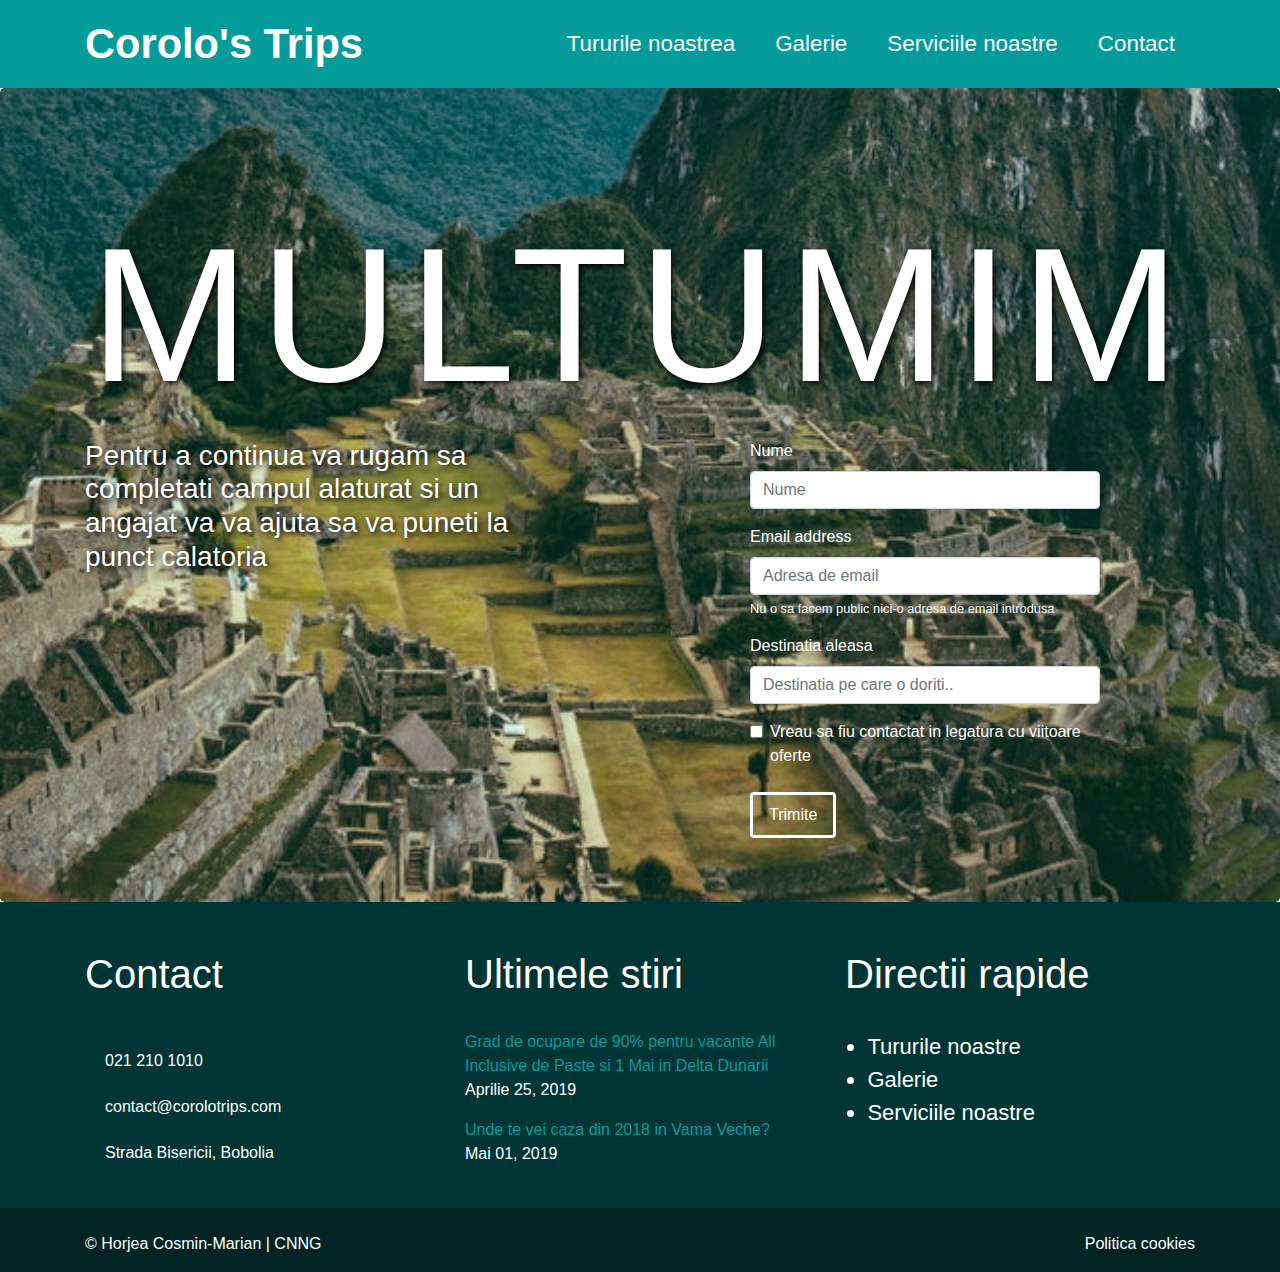
<file: checkout.html>
<!DOCTYPE html>
<html lang="ro">

<head>
      <meta charset="UTF-8">
      <meta name="viewport" content="width=device-width, initial-scale=1.0">
      <meta http-equiv="X-UA-Compatible" content="ie=edge">
      <title>Checkout</title>
      <!-- <link rel="stylesheet" href="https://stackpath.bootstrapcdn.com/bootstrap/4.3.1/css/bootstrap.min.css"
            integrity="sha384-ggOyR0iXCbMQv3Xipma34MD+dH/1fQ784/j6cY/iJTQUOhcWr7x9JvoRxT2MZw1T" crossorigin="anonymous"> -->
      <link rel="stylesheet" href="https://use.fontawesome.com/releases/v5.8.1/css/all.css"
            integrity="sha384-50oBUHEmvpQ+1lW4y57PTFmhCaXp0ML5d60M1M7uH2+nqUivzIebhndOJK28anvf" crossorigin="anonymous">

      <!-- <link rel="stylesheet" href="styles/font-awsome.css"> -->
      <link rel="stylesheet" href="styles/bootstrap.min.css">
      <link rel="stylesheet" href="styles/styles.css">
      <style>
            .jumbotron {
                  background-image: url('images/checkout-bg.jfif');
                  background-size: cover;
                  background-position: bottom;
                  display: block;
                  position: relative;
                  margin: 0;
                  height: auto;
                  min-height: 70vh;
            }

            .thanks {
                  font-size: 12rem;
                  text-align: center;
                  text-shadow: black 2px 2px 6px;
                  letter-spacing: 10px;
            }

            @media only screen and (max-width: 1200px) {
                  .thanks {
                        font-size: 8rem;
                  }
            }

            @media only screen and (max-width: 768px) {
                  .thanks {
                        font-size: 5rem;
                  }
            }

            .help {
                  text-shadow: black 2px 2px 6px;
            }

            .jumbotron::after {
                  content: "";

                  opacity: 0.5;
                  top: 0;
                  left: 0;
                  bottom: 0;
                  right: 0;
                  position: absolute;
                  z-index: -1;
            }

            button[type="submit"] {
                  background-color: rgba(4, 155, 155, 0);
                  border: 3px solid white;
                  padding: 0.5em 1em;
                  font-weight: 450;
            }

            button[type="submit"]:hover {
                  background-color: rgba(4, 155, 155, 1);
                  border: 3px solid rgba(4, 155, 155, 1);
                  padding: 0.5em 1em;
            }

            .thanks-message {
                  text-shadow: black 2px 2px 6px;
                  text-align: center;

            }

            .footer {
                  min-height: 30vh;
            }
      </style>
</head>

<body>
      <nav class="navbar sticky-top">
            <div class="container">
                  <a class="navbar-brand" href="index.html"><b class="title">Corolo's Trips</b></a>
                  <ul class="nav">
                        <li class="nav-item">
                              <a class="nav-link active" href="index.html#tours">Tururile noastrea</a>
                        </li>
                        <li class="nav-item">
                              <a class="nav-link" href="index.html#gallery">Galerie</a>
                        </li>
                        <li class="nav-item">
                              <a class="nav-link" href="index.html#services">Serviciile noastre</a>
                        </li>
                        <li class="nav-item">
                              <a class="nav-link" href="index.html#contact">Contact</a>
                        </li>


                  </ul>
            </div>
      </nav>
      <div class="jumbotron" style="">
            <div class="container"><br><br>
                  <h1 class="thanks">MULTUMIM</h1>
                  <div class="row">
                        <div class="col-md-5 help">
                              <h3>Pentru a continua va rugam sa completati campul alaturat si un angajat va va ajuta sa
                                    va
                                    puneti la punct calatoria</h3>
                        </div>
                        <form class="col-md-4 offset-md-2 ">
                              <div class="form-group">
                                    <label for="inputName">Nume</label>
                                    <input type="text" class="form-control" id="inputName" placeholder="Nume" required>
                              </div>
                              <div class="form-group">
                                    <label for="inputEmail">Email address</label>
                                    <input type="email" class="form-control" id="inputEmail"
                                          aria-describedby="emailHelp" placeholder="Adresa de email" required>
                                    <small id="emailHelp" class="form-text text">Nu o sa facem public nici-o adresa de
                                          email introdusa</small>
                              </div>
                              <div class="form-group">
                                    <label for="inputDestination">Destinatia aleasa</label>
                                    <input type="text" class="form-control" id="inputDestination"
                                          placeholder="Destinatia pe care o doriti.." required>
                              </div>
                              <div class="form-check">
                                    <input type="checkbox" class="form-check-input" id="exampleCheck1">
                                    <label class="form-check-label" for="exampleCheck1">Vreau sa fiu contactat
                                          in
                                          legatura cu viitoare oferte</label>
                              </div><br>
                              <button type="submit" class="btn btn-primary">Trimite</button>
                        </form>
                        <div class="col-md-12 thanks-message" style="display: none;">
                              <h2> GATA! Voaiajul tau personalizat este pe cale sa se intample. Un repezentant al
                                    agentiei noastre te va
                                    contacta
                                    in cel mai scurt timp posibil!
                              </h2>
                        </div>
                  </div>
            </div>

      </div>
      <footer>
            <div class="container">
                  <div class="row "><br><br>
                        <div class="col-md-4"><br><br>
                              <h1 id="contact">Contact</h1><br>
                              <ul class="contacte">
                                    <li> <a href="tel:021-210-1010" alt="Call"><i class="fas fa-phone"></i>
                                                021 210 1010</li></a>
                                    <li><a href="mailto:contact@corolotrips.com"><i class="far fa-envelope"></i>
                                                contact@corolotrips.com</li>
                                    <li><a href="https://goo.gl/maps/sK8fCGoYhzL2" target="_blank"><i
                                                      class="fas fa-map-marked-alt"></i>
                                                Strada Bisericii, Bobolia</a></li>
                              </ul>
                        </div>
                        <div class="col-md-4"><br><br>
                              <h1>Ultimele stiri</h1><br>
                              <a href="https://www.stiriturism.com/grad-de-ocupare-de-90-pentru-vacante-all-inclusive-de-paste-si-1-mai-in-delta-dunarii/"
                                    class="newsTitle">Grad de ocupare de 90% pentru vacante All Inclusive de Paste si 1
                                    Mai in Delta Dunarii</a>
                              <p class="newsDate">Aprilie 25, 2019
                              </p>
                              <a href="https://www.stiriturism.com/unde-te-vei-caza-din-2018-vama-veche/"
                                    class="newsTitle">Unde te vei caza din 2018 in Vama Veche?
                              </a>
                              <p class="newsDate">Mai 01, 2019
                              </p>
                        </div>
                        <div class="col-md-4"><br><br>
                              <h1>Directii rapide</h1><br>
                              <ul class="quickLinks">
                                    <li><a href="index.html#tours">Tururile noastre</a></li>
                                    <li><a href="index.html#gallery">Galerie</a></li>
                                    <li><a href="index.html#services">Serviciile noastre</a></li>
                              </ul>
                        </div>
                  </div>
                  <br>
            </div>
            <div class="container-fluid sub-footer">
                  <br>
                  <div class="container">
                        <p>&copy; Horjea Cosmin-Marian | CNNG </p>
                        <div><a href=" https://facebook.com" class="fab fa-facebook-square"></a>
                              <a href="https://twitter.com/elonmusk" class="fab fa-twitter"></a>
                              <a href="https://instagram.com/world_record_egg" class="fab fa-instagram"></a></div>
                        <a href="https://automattic.com/cookies/">Politica cookies</a>
                  </div>
            </div>
      </footer>
      <script src="scripts/script.js"></script>


</body>

</html>
</file>
<file: styles/styles.css>
*,
*:after,
*:before {
      margin: 0;
      padding: 0;
      box-sizing: border-box;
      position: relative;
}

*,
*:after,
*:before {
      margin: 0;
      padding: 0;
      box-sizing: border-box;
      position: relative;
}

a {
      font-weight: 600px;
}

a:hover {
      text-decoration: none;
}

.navbar {
      background-color: rgb(4, 155, 155);
      color: white;
}

.navbar>a {
      color: white;
}

.navbar-brand {
      font-size: 2.6em;
}

.navbar-brand:hover {
      color: white;
}

a {
      color: white;
}

a:hover {
      color: white;
}

.nav-link {
      margin: 2px;
      border: 2px transparent solid;
      transition: border 0.2s;
      font-size: 1.4em;
      font-weight: 400;

}

.nav-link:hover {
      /* margin: 0px; */
      /* color: red; */
      height: inherit;
      /* background-color: red; */
      /* background-color: rgb(4, 196, 202); */
      border-radius: 5%;
      border: 2px solid white;
}

.jumbotron {
      height: 600px;
      background-image: url('../images/pexels-photo-248797.jpeg');
      background-size: cover;
      background-color: black;
      color: white;

}

.container>.lead,
.display-4 {
      text-shadow: black 2px 0px 6px;
      font-weight: 500;

}

.jumbotron>.container>.lead {
      font-size: 1.4em;
}

.btn-begin {
      background-color: rgba(0, 0, 0, 0);
      border: 2px solid white;
      width: 5em;
}

.btn-begin:hover {
      background-color: rgb(4, 155, 155);
      border: 2px solid rgb(4, 155, 155);
}

.btn-begin:active {
      background-color: rgb(4, 155, 155);
      border: 2px solid rgb(4, 155, 155);
}

.offers {
      display: flex;
      transform: translateY(-40%);
      justify-content: space-evenly;
}

.block {
      width: 420px;
      height: 440px;
      background-color: white;
      /* margin: -100px auto; */
      box-shadow: black 2px 2px 12px;
}

.block:nth-child(1) {
      background-image: url('../images/pexels-photo-169647.jpeg');
      background-size: cover;
      transition: all 1.2s;

}

.block:nth-child(2) {
      background-image: url('../images/pexels-photo-459225.jpeg');
      background-size: cover;
}

.block:nth-child(3) {
      background-image: url('../images/pexels-photo-672532.jpg');
      background-size: cover;
}

.details {
      display: flex;
      position: absolute;
      bottom: 0px;
      background-color: rgb(4, 155, 155);
      width: inherit;
      height: 4em;
      padding: 0.4em;
      opacity: 0;
      transition: .3s;
      color: white;
      justify-content: space-between;
      align-items: center;
}

.details>h1 {
      margin-left: 5px;
}


.block:hover>.details {
      opacity: 1;
}

/* 
.details>h1:hover {
      margin-left: 5px;
} */

.details>.btn {

      background-color: white;
      color: rgb(4, 155, 155);
      font-size: 1.3em;
      right: 0px;
      border: white 2px transparent;
}

.details>.btn:hover {
      color: white;
      border: white 2px solid;
      background-color: rgb(5, 155, 155)
}

.hot-offers {
      transform: translateY(-5%);

      height: auto;
}

.hot-offers>h1 {
      text-align: center;
      font-size: 3em;
}

.offer {
      height: auto;
      display: flex;
      border: 1px solid #e1e1e1
}

.price {
      font-size: 1.4em;
      color: rgb(4, 155, 155);
      margin: 3px;
      margin-bottom: 10px;
}

.offer>.photo {
      background-size: cover;
      height: inherit;
      /* width: 100%; */
      flex-grow: 2;
      background-color: red;

}

.offer>.hot-detail {
      padding: 20px 40px;
      flex-grow: 1;
}

.hot-detail>.description {
      width: 500px;
}

.hot-detail>.btn {
      color: black;
      border: 3px solid black;
      padding: 0.5em 1em;
      font-weight: 450;
      font-size: 18px;
}

.hot-detail>.btn:hover {
      color: white;
      background-color: rgb(4, 155, 155);
      border: 3px solid rgb(5, 155, 155);

}

.services {
      display: flex;
      justify-content: space-between;
}

.boxService {
      display: flex;
      border: 8px solid #f4f4f4;
      padding: 1em;
      height: 100%;
      ;
}

.boxService>i,
.boxService>.service-desc>h4 {
      color: rgb(5, 155, 155);
      font-size: 2em;
      margin-right: 20px;
}

.gallery {
      max-width: 1800px;
      /* overflow-wrap: normal; */
      display: flex;
      align-items: baseline;
      overflow-y: hidden;
      max-height: 300px;
      overflow-x: auto;
      -webkit-overflow-scrolling: touch;
}

.gallery>img {
      flex-shrink: 0;
      width: 350px;
      height: 300px;
}

footer {
      background-color: rgb(0, 53, 53);
      color: white;
}

.contacte {
      list-style: none;
      text-decoration: none;
}

.contacte>li {
      margin: 10px 0;
}

.newsTitle {
      color: rgb(5, 155, 155);

}

.quickLinks {
      list-style-type: square bullet;
      padding-left: 1.4em;
}

.quickLinks>li {
      font-size: 22px;

}

.fas,
.far,
.fab {
      font-size: 1.5em;
      margin-right: 20px;
}

.sub-footer {
      background-color: rgb(0, 36, 36);
}

.sub-footer>.container {
      display: flex;
      justify-content: space-between;


}

.sub-footer>.container>div>i {
      margin-left: 10px;
}
</file>
